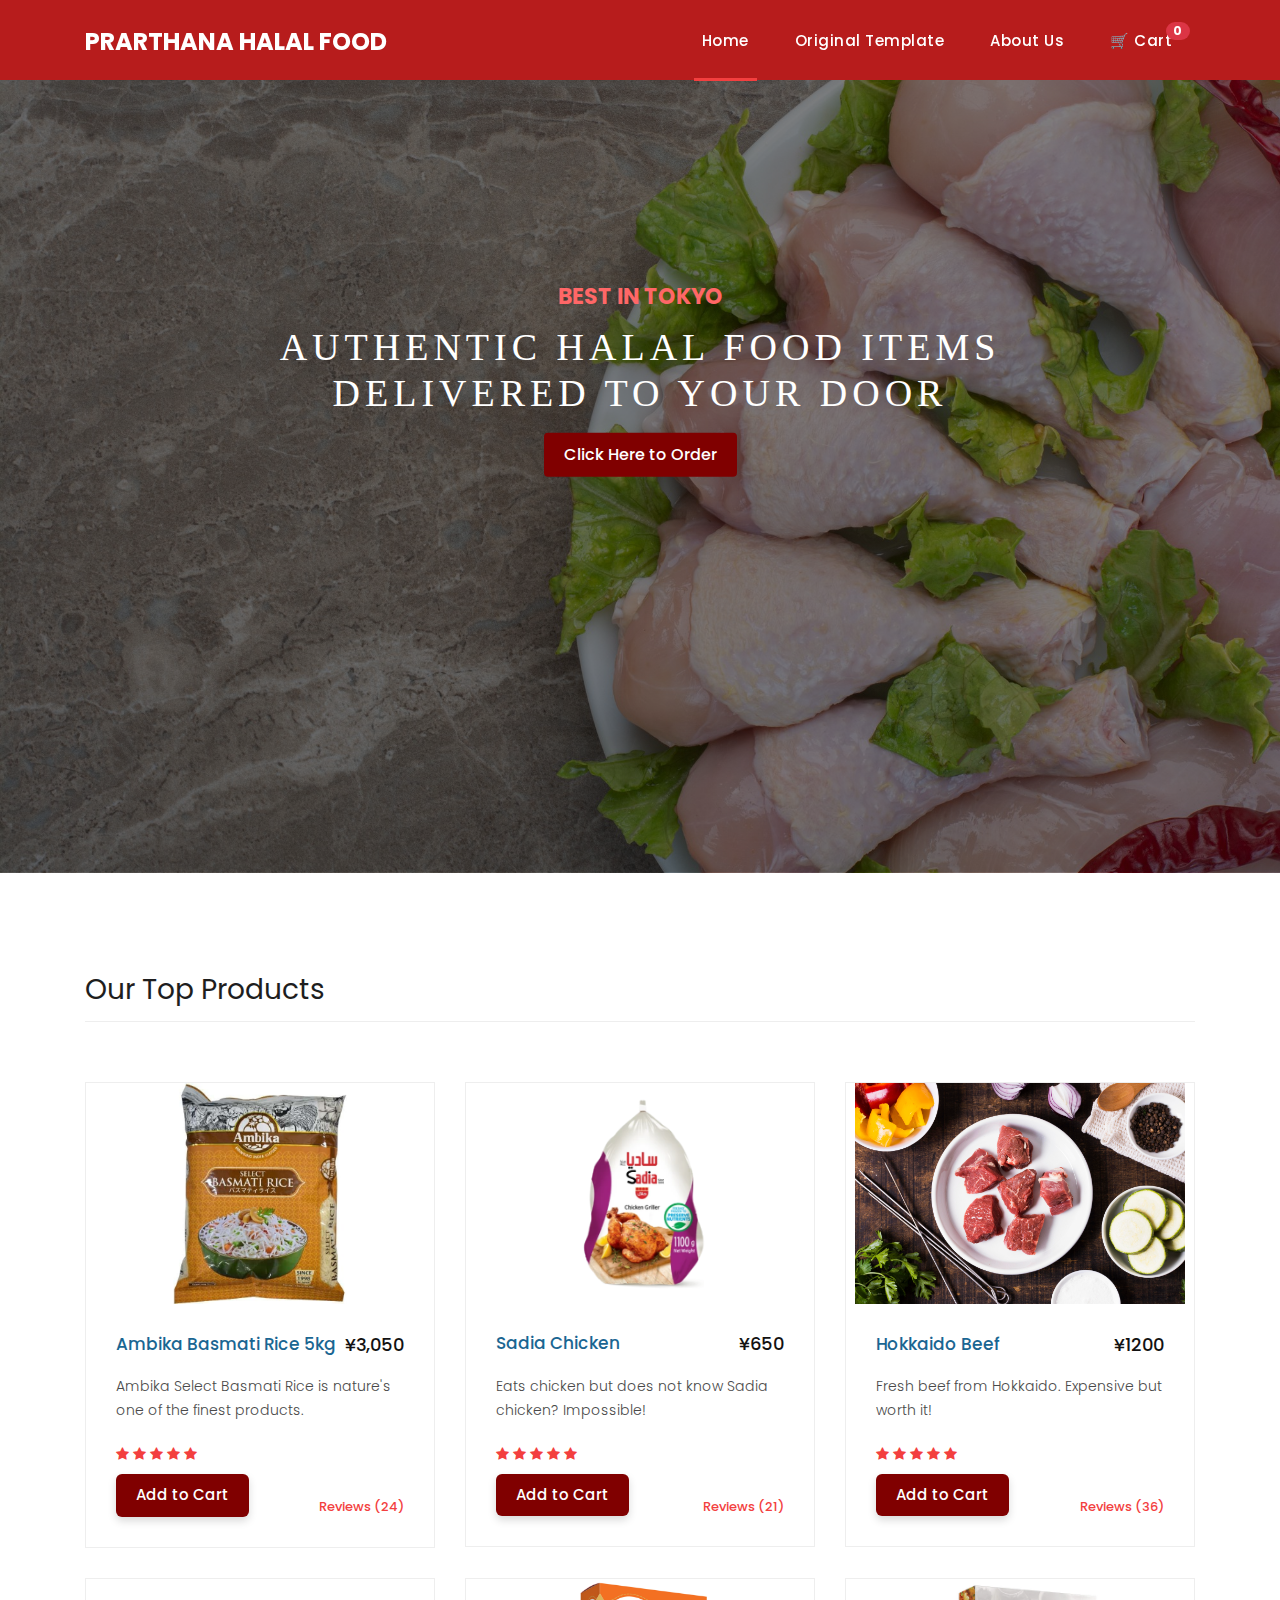
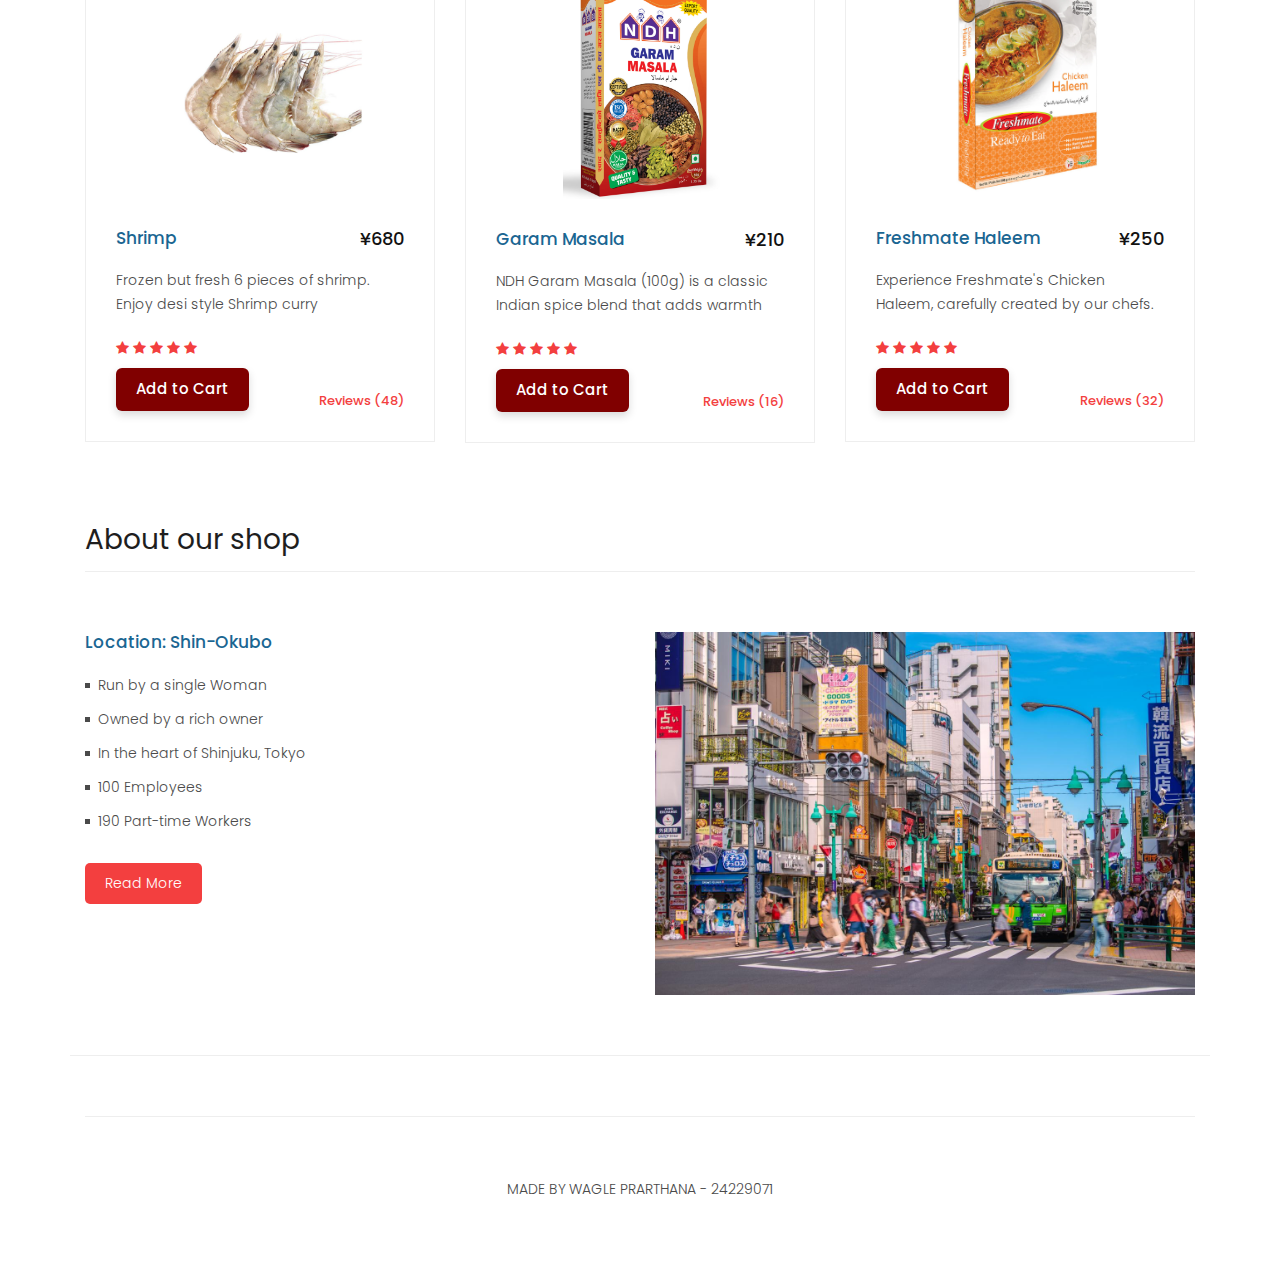
<file: index.html>
<!DOCTYPE html>
<html lang="en">

  <head>
    <meta charset="utf-8">
    <meta name="viewport" content="width=device-width, initial-scale=1, shrink-to-fit=no">
    <meta name="description" content="">
    <meta name="author" content="">
    <link href="https://fonts.googleapis.com/css?family=Poppins:100,200,300,400,500,600,700,800,900&display=swap" rel="stylesheet">

    <title>Prarthana Halal Food - Home</title>

    <link href="vendor/bootstrap/css/bootstrap.min.css" rel="stylesheet">
    <link rel="stylesheet" href="assets/css/fontawesome.css">
    <link rel="stylesheet" href="assets/css/templatemo-sixteen.css">
    <link rel="stylesheet" href="assets/css/owl.css">
    <link rel="stylesheet" href="assets/css/style.css">
  </head>

  <body>
    <div id="preloader">
        <div class="jumper">
            <div></div>
            <div></div>
            <div></div>
        </div>
    </div>  
    
    <header class="">
      <nav class="navbar navbar-expand-lg">
        <div class="container">
          <a class="navbar-brand" href="index.html"><h2>Prarthana Halal Food <em></em></h2></a>
          <button class="navbar-toggler" type="button" data-toggle="collapse" data-target="#navbarResponsive" aria-controls="navbarResponsive" aria-expanded="false" aria-label="Toggle navigation">
            <span class="navbar-toggler-icon"></span>
          </button>
          <div class="collapse navbar-collapse" id="navbarResponsive">
            <ul class="navbar-nav ml-auto">
              <li class="nav-item active">
                <a class="nav-link" href="index.html">Home
                  <span class="sr-only">(current)</span>
                </a>
              </li> 
              <li class="nav-item">
                <a class="nav-link" href="https://templatemo.com/tm-546-sixteen-clothing">Original Template</a>
              </li>
              <li class="nav-item">
                <a class="nav-link" href="about.html">About Us</a>
              </li>
              <li class="nav-item">
                <a class="nav-link position-relative" href="cart.html">
                  🛒 Cart
                  <span id="cartCount" class="badge badge-pill badge-danger" style="position: absolute; top: 0px; right: -10px; font-size: 12px;">0</span>
                </a>
              </li>
            </ul>
          </div>
        </div>
      </nav>
    </header>

    <div class="banner header-text">
      <div class="owl-banner owl-carousel">
        <div class="banner-item-01">
          <div class="text-content" style="position: relative; z-index: 2;">
            <h4>Best in Tokyo</h4>
            <h2>Authentic Halal Food Items<br>Delivered to Your Door</h2>
            <button id="showFormBtn" class="filled-button mt-3">Click Here to Order</button>

            <div id="orderForm">
              <form id="contactForm">
                <input type="text" id="userName" placeholder="Your Name" required>
                <input type="tel" id="userPhone" placeholder="Phone Number" required>
                <button type="submit" class="filled-button mt-2">Submit</button>
              </form>
            </div>

            <div id="thankYouMessage">
              <h5>Thank you for your info!<br>Our team will contact you soon.</h5>
            </div>
          </div>
        </div>
      </div>
    </div>

    <div class="latest-products">
      <div class="container">
        <div class="row">
          <div class="col-md-12">
            <div class="section-heading">
              <h2>Our Top Products</h2>
            </div>
          </div>
          <div class="col-md-4">
            <div class="product-item">
              <a href="#"><img src="assets/images/product_01.jpg" class="ambika" alt=""></a>
              <div class="down-content">
                <a href="#"><h4>Ambika Basmati Rice 5kg</h4></a>
                <h6>¥3,050</h6>
                <p>Ambika Select Basmati Rice is nature's one of the finest products.</p>
                <ul class="stars">
                  <li><i class="fa fa-star"></i></li>
                  <li><i class="fa fa-star"></i></li>
                  <li><i class="fa fa-star"></i></li>
                  <li><i class="fa fa-star"></i></li>
                  <li><i class="fa fa-star"></i></li>
                </ul>
                <span>Reviews (24)</span>
                <button class="add-to-cart-btn filled-button mt-2">Add to Cart</button>
              </div>
            </div>
          </div>
          <div class="col-md-4">
            <div class="product-item">
              <a href="#"><img src="assets/images/sadia.png" alt="" class="sadia"></a>
              <div class="down-content">
                <a href="#"><h4>Sadia Chicken</h4></a>
                <h6>¥650</h6>
                <p>Eats chicken but does not know Sadia chicken? Impossible!</p>
                <ul class="stars">
                  <li><i class="fa fa-star"></i></li>
                  <li><i class="fa fa-star"></i></li>
                  <li><i class="fa fa-star"></i></li>
                  <li><i class="fa fa-star"></i></li>
                  <li><i class="fa fa-star"></i></li>
                </ul>
                <span>Reviews (21)</span>
                <button class="add-to-cart-btn filled-button mt-2">Add to Cart</button>
              </div>
            </div>
          </div>
          <div class="col-md-4">
            <div class="product-item">
              <a href="#"><img src="assets/images/product_03.jpg" alt="" class="beef"></a>
              <div class="down-content">
                <a href="#"><h4>Hokkaido Beef</h4></a>
                <h6>¥1200</h6>
                <p>Fresh beef from Hokkaido. Expensive but worth it!</p>
                <ul class="stars">
                  <li><i class="fa fa-star"></i></li>
                  <li><i class="fa fa-star"></i></li>
                  <li><i class="fa fa-star"></i></li>
                  <li><i class="fa fa-star"></i></li>
                  <li><i class="fa fa-star"></i></li>
                </ul>
                <span>Reviews (36)</span>
                <button class="add-to-cart-btn filled-button mt-2">Add to Cart</button>
              </div>
            </div>
          </div>
          <div class="col-md-4">
            <div class="product-item">
              <a href="#"><img src="assets/images/product_04.jpg" alt="" class="shrimp"></a>
              <div class="down-content">
                <a href="#"><h4>Shrimp</h4></a>
                <h6>¥680</h6>
                <p>Frozen but fresh 6 pieces of shrimp. Enjoy desi style Shrimp curry</p>
                <ul class="stars">
                  <li><i class="fa fa-star"></i></li>
                  <li><i class="fa fa-star"></i></li>
                  <li><i class="fa fa-star"></i></li>
                  <li><i class="fa fa-star"></i></li>
                  <li><i class="fa fa-star"></i></li>
                </ul>
                <span>Reviews (48)</span>
                <button class="add-to-cart-btn filled-button mt-2">Add to Cart</button>
              </div>
            </div>
          </div>
          <div class="col-md-4">
            <div class="product-item">
              <a href="#"><img src="assets/images/product_05.jpg" alt="" class="garammasala"></a>
              <div class="down-content">
                <a href="#"><h4>Garam Masala</h4></a>
                <h6>¥210</h6>
                <p>NDH Garam Masala (100g) is a classic Indian spice blend that adds warmth</p>
                <ul class="stars">
                  <li><i class="fa fa-star"></i></li>
                  <li><i class="fa fa-star"></i></li>
                  <li><i class="fa fa-star"></i></li>
                  <li><i class="fa fa-star"></i></li>
                  <li><i class="fa fa-star"></i></li>
                </ul>
                <span>Reviews (16)</span>
                <button class="add-to-cart-btn filled-button mt-2">Add to Cart</button>
              </div>
            </div>
          </div>
          <div class="col-md-4">
            <div class="product-item">
              <a href="#"><img src="assets/images/product_06.jpg" alt="" class="haleem"></a>
              <div class="down-content">
                <a href="#"><h4>Freshmate Haleem</h4></a>
                <h6>¥250</h6>
                <p>Experience Freshmate's Chicken Haleem, carefully created by our chefs.</p>
                <ul class="stars">
                  <li><i class="fa fa-star"></i></li>
                  <li><i class="fa fa-star"></i></li>
                  <li><i class="fa fa-star"></i></li>
                  <li><i class="fa fa-star"></i></li>
                  <li><i class="fa fa-star"></i></li>
                </ul>
                <span>Reviews (32)</span>
                <button class="add-to-cart-btn filled-button mt-2">Add to Cart</button>
              </div>
            </div>
          </div>
        </div>
      </div>
    </div>

    <div class="best-features">
      <div class="container">
        <div class="row">
          <div class="col-md-12">
            <div class="section-heading">
              <h2>About our shop</h2>
            </div>
          </div>
          <div class="col-md-6">
            <div class="left-content">
              <h4>Location: Shin-Okubo</h4>
              <ul class="featured-list">
                <li><a href="#">Run by a single Woman</a></li>
                <li><a href="#">Owned by a rich owner</a></li>
                <li><a href="#">In the heart of Shinjuku, Tokyo</a></li>
                <li><a href="#">100 Employees</a></li>
                <li><a href="#">190 Part-time Workers</a></li>
              </ul>
              <a href="about.html" class="filled-button">Read More</a>
            </div>
          </div>
          <div class="col-md-6">
            <div class="right-image">
              <img src="assets/images/feature-image.jpg" alt="">
            </div>
          </div>
        </div>
      </div>
    </div>

    <footer>
      <div class="container">
        <div class="row">
          <div class="col-md-12">
            <div class="inner-content">
              <p>Made by Wagle Prarthana - 24229071</p>
            </div>
          </div>
        </div>
      </div>
    </footer>

    <script src="vendor/jquery/jquery.min.js"></script>
    <script src="vendor/bootstrap/js/bootstrap.bundle.min.js"></script>
    <script src="assets/js/custom.js"></script>
    <script src="assets/js/owl.js"></script>
    <script src="assets/js/slick.js"></script>
    <script src="assets/js/isotope.js"></script>
    <script src="assets/js/accordions.js"></script>

    
    <script>
      alert("Welcome, Professor Fatih Ozaydin!")
      // Cart functionality
      function updateCartCount() {
        const cart = JSON.parse(localStorage.getItem('cart')) || {};
        let count = 0;
        
        for (const quantity of Object.values(cart)) {
          count += quantity;
        }
        
        document.getElementById('cartCount').textContent = count;
      }

      document.addEventListener('DOMContentLoaded', function() {
        if (!localStorage.getItem('cart')) {
          localStorage.setItem('cart', JSON.stringify({}));
        }
        updateCartCount();
      });

      document.querySelectorAll('.add-to-cart-btn').forEach(button => {
        button.addEventListener('click', () => {
          const productItem = button.closest('.down-content');
          const productName = productItem.querySelector('h4').textContent.trim();
          
          const cart = JSON.parse(localStorage.getItem('cart')) || {};
          cart[productName] = (cart[productName] || 0) + 1;
          localStorage.setItem('cart', JSON.stringify(cart));
          
          updateCartCount();
          
          button.textContent = "Added!";
          button.disabled = true;
          setTimeout(() => {
            button.textContent = "Add to Cart";
            button.disabled = false;
          }, 1200);
        });
      });

      // Order form functionality
      document.addEventListener('DOMContentLoaded', function() {
        const showFormBtn = document.getElementById('showFormBtn');
        const orderForm = document.getElementById('orderForm');
        const thankYouMessage = document.getElementById('thankYouMessage');
        const contactForm = document.getElementById('contactForm');

        showFormBtn.addEventListener('click', function() {
          this.style.display = 'none';
          orderForm.style.display = 'block';
          void orderForm.offsetWidth;
          orderForm.classList.add('show');
        });

        contactForm.addEventListener('submit', function(e) {
          e.preventDefault();
          orderForm.classList.remove('show');
          setTimeout(() => {
            orderForm.style.display = 'none';
            thankYouMessage.style.display = 'block';
            void thankYouMessage.offsetWidth;
            thankYouMessage.classList.add('show');
          }, 400);
        });
      });
    </script>
  </body>
</html>
</file>
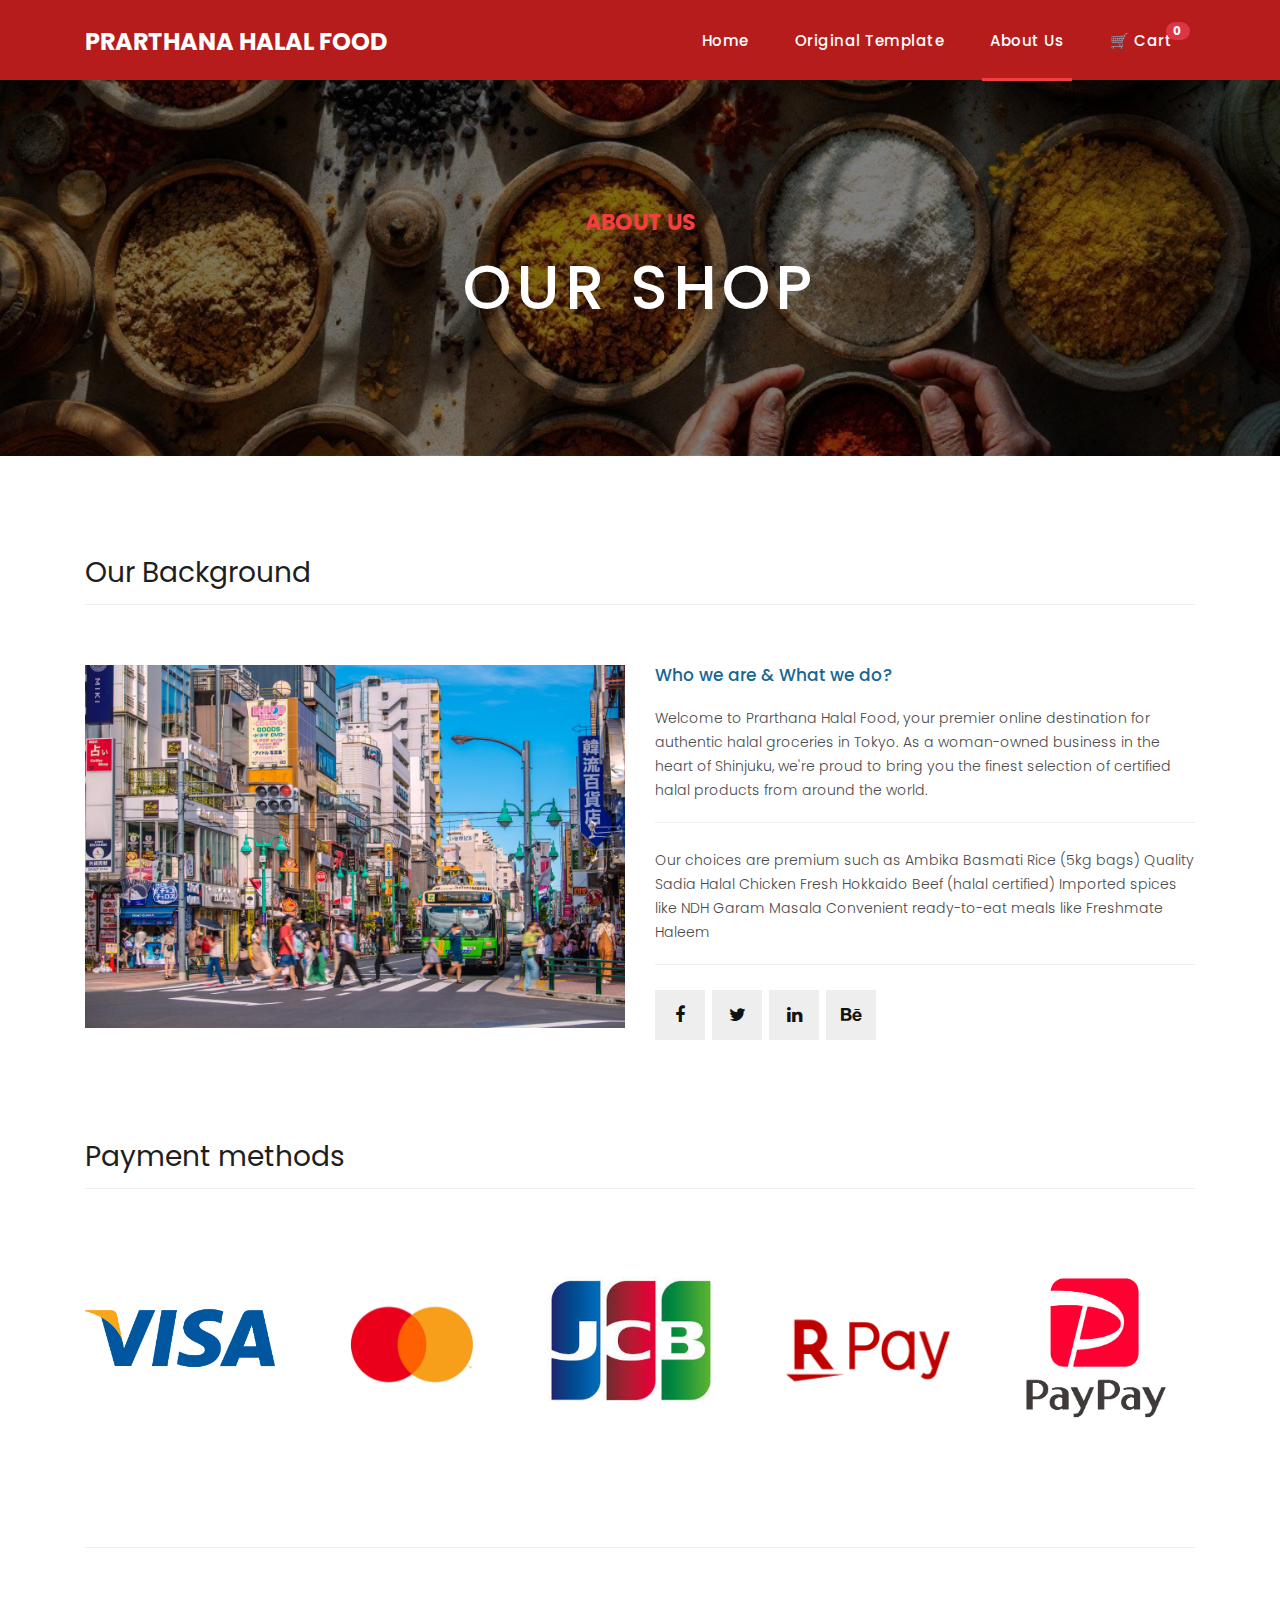
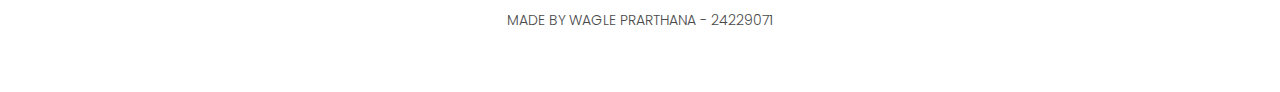
<file: about.html>
<!DOCTYPE html>
<html lang="en">

  <head>

    <meta charset="utf-8">
    <meta name="viewport" content="width=device-width, initial-scale=1, shrink-to-fit=no">
    <meta name="description" content="">
    <meta name="author" content="">
    <link href="https://fonts.googleapis.com/css?family=Poppins:100,200,300,400,500,600,700,800,900&display=swap" rel="stylesheet">

    <title>About Page</title>

    <!-- Bootstrap core CSS -->
    <link href="vendor/bootstrap/css/bootstrap.min.css" rel="stylesheet">
<!--

TemplateMo 546 Sixteen Clothing

https://templatemo.com/tm-546-sixteen-clothing

-->

    <!-- Additional CSS Files -->
    <link rel="stylesheet" href="assets/css/fontawesome.css">
    <link rel="stylesheet" href="assets/css/templatemo-sixteen.css">
    <link rel="stylesheet" href="assets/css/owl.css">

  </head>

  <body>

    <!-- ***** Preloader Start ***** -->
    <div id="preloader">
        <div class="jumper">
            <div></div>
            <div></div>
            <div></div>
        </div>
    </div>  
    <!-- ***** Preloader End ***** -->

    <!-- Header -->
    <header class="">
      <nav class="navbar navbar-expand-lg">
        <div class="container">
          <a class="navbar-brand" href="index.html"><h2>Prarthana Halal Food <em></em></h2></a>
          <button class="navbar-toggler" type="button" data-toggle="collapse" data-target="#navbarResponsive" aria-controls="navbarResponsive" aria-expanded="false" aria-label="Toggle navigation">
            <span class="navbar-toggler-icon"></span>
          </button>
          <div class="collapse navbar-collapse" id="navbarResponsive">
            <ul class="navbar-nav ml-auto">
              <li class="nav-item ">
                <a class="nav-link" href="index.html">Home
                  <span class="sr-only">(current)</span>
                </a>
              </li> 
              <li class="nav-item">
                <a class="nav-link" href="https://templatemo.com/tm-546-sixteen-clothing">Original Template</a>
              </li>
              <li class="nav-item active">
                <a class="nav-link" href="about.html">About Us</a>
              </li>
             <li class="nav-item">
  <a class="nav-link position-relative" href="cart.html">
    🛒 Cart
    <span id="cartCount" class="badge badge-pill badge-danger" style="position: absolute; top: 0px; right: -10px; font-size: 12px;">0</span>
  </a>
</li>
            </ul>
          </div>
        </div>
        
</div>

      </nav>
    </header>

    <!-- Page Content -->
    <div class="page-heading about-heading header-text">
      <div class="container">
        <div class="row">
          <div class="col-md-12">
            <div class="text-content">
              <h4>about us</h4>
              <h2>our shop</h2>
            </div>
          </div>
        </div>
      </div>
    </div>


    <div class="best-features about-features">
      <div class="container">
        <div class="row">
          <div class="col-md-12">
            <div class="section-heading">
              <h2>Our Background</h2>
            </div>
          </div>
          <div class="col-md-6">
            <div class="right-image">
              <img src="assets/images/feature-image.jpg" alt="">
            </div>
          </div>
          <div class="col-md-6">
            <div class="left-content">
              <h4>Who we are &amp; What we do?</h4>
              <p>Welcome to Prarthana Halal Food, your premier online destination for authentic halal groceries in Tokyo. As a woman-owned business in the heart of Shinjuku, we're proud to bring you the finest selection of certified halal products from around the world.
                <p>Our choices are premium such as  Ambika Basmati Rice (5kg bags)
Quality Sadia Halal Chicken
Fresh Hokkaido Beef (halal certified)
Imported spices like NDH Garam Masala
Convenient ready-to-eat meals like Freshmate Haleem
              </p><ul class="social-icons">
                <li><a href="#"><i class="fa fa-facebook"></i></a></li>
                <li><a href="#"><i class="fa fa-twitter"></i></a></li>
                <li><a href="#"><i class="fa fa-linkedin"></i></a></li>
                <li><a href="#"><i class="fa fa-behance"></i></a></li>
              </ul>
            </div>
          </div>
        </div>
      </div>
    </div>

    
   




    <div class="happy-clients">
      <div class="container">
        <div class="row">
          <div class="col-md-12">
            <div class="section-heading">
              <h2>Payment methods</h2>
            </div>
          </div>
          <div class="col-md-12">
            <div class="owl-clients owl-carousel">
              <div class="client-item">
                <img src="assets/images/Visa_Logo.png"  class="visa" alt="1">
              </div>
              
              <div class="client-item">
                <img src="assets/images/Mastercard-logo.svg.png" class="mastercard" alt="2">
              </div>
              
              <div class="client-item ">
                <img src="assets/images/jcb.jpg" class="jcb" alt="3">
              </div>
              
              <div class="client-item">
                <img src="assets/images/rakuten_pay.png" alt="4">
              </div>
              
              <div class="client-item">
                <img src="assets/images/paypay.jpg" alt="5">
              </div>
              
              
            </div>
          </div>
        </div>
      </div>
    </div>

    
    <footer>
      <div class="container">
        <div class="row">
          <div class="col-md-12">
            <div class="inner-content">
              <p>Made by Wagle Prarthana - 24229071</p>
            </div>
          </div>
        </div>
      </div>
    </footer>



    <!-- Bootstrap core JavaScript -->
    <script src="vendor/jquery/jquery.min.js"></script>
    <script src="vendor/bootstrap/js/bootstrap.bundle.min.js"></script>


    <!-- Additional Scripts -->
    <script src="assets/js/custom.js"></script>
    <script src="assets/js/owl.js"></script>
    <script src="assets/js/slick.js"></script>
    <script src="assets/js/isotope.js"></script>
    <script src="assets/js/accordions.js"></script>


    <script language = "text/Javascript"> 
      cleared[0] = cleared[1] = cleared[2] = 0; //set a cleared flag for each field
      function clearField(t){                   //declaring the array outside of the
      if(! cleared[t.id]){                      // function makes it static and global
          cleared[t.id] = 1;  // you could use true and false, but that's more typing
          t.value='';         // with more chance of typos
          t.style.color='#fff';
          }
      }
    </script>


  </body>

</html>
</file>
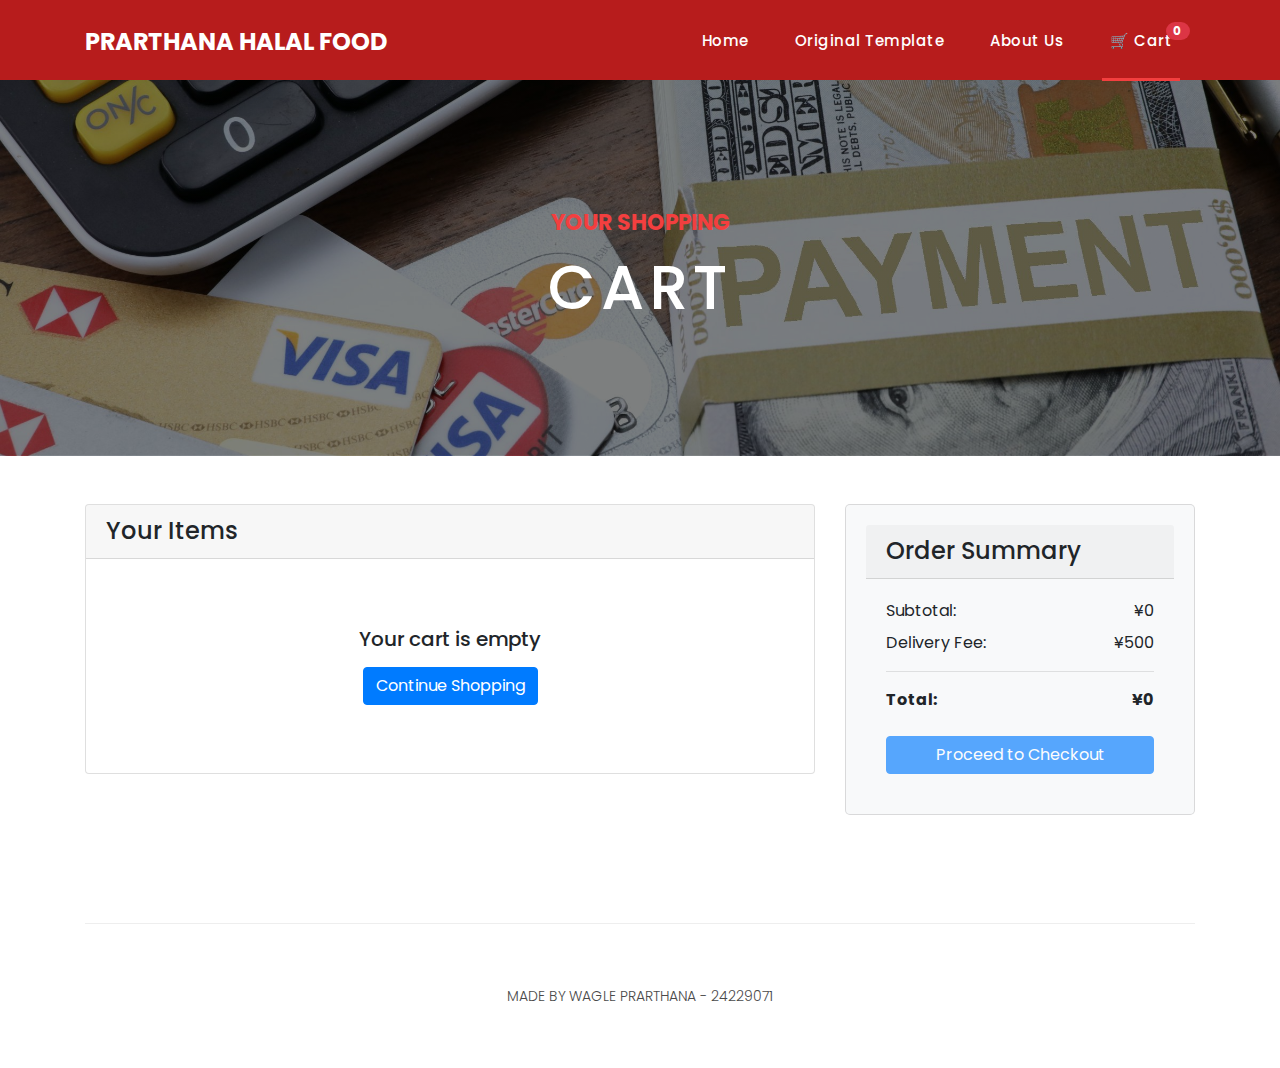
<file: cart.html>
<!DOCTYPE html>
<html lang="en">

  <head>
    <meta charset="utf-8">
    <meta name="viewport" content="width=device-width, initial-scale=1, shrink-to-fit=no">
    <meta name="description" content="">
    <meta name="author" content="">
    <link href="https://fonts.googleapis.com/css?family=Poppins:100,200,300,400,500,600,700,800,900&display=swap" rel="stylesheet">

    <title>Prarthana Halal Food - Your Cart</title>

    <link href="vendor/bootstrap/css/bootstrap.min.css" rel="stylesheet">

    <link rel="stylesheet" href="assets/css/fontawesome.css">
    <link rel="stylesheet" href="assets/css/templatemo-sixteen.css">
    <link rel="stylesheet" href="assets/css/owl.css">

    <style>
      .cart-item {
        border-bottom: 1px solid #eee;
        padding: 15px 0;
      }
      .cart-item:last-child {
        border-bottom: none;
      }
      .quantity-controls {
        display: flex;
        align-items: center;
      }
      .quantity-btn {
        width: 30px;
        height: 30px;
        border: 1px solid #ddd;
        background: #f8f9fa;
        cursor: pointer;
      }
      .quantity-input {
        width: 50px;
        text-align: center;
        margin: 0 5px;
      }
      .remove-item {
        color: #dc3545;
        cursor: pointer;
      }
      .summary-card {
        background: #f8f9fa;
        padding: 20px;
        border-radius: 5px;
      }
    </style>
  </head>

  <body>

    <div id="preloader">
        <div class="jumper">
            <div></div>
            <div></div>
            <div></div>
        </div>
    </div>  
    <header class="">
      <nav class="navbar navbar-expand-lg">
        <div class="container">
          <a class="navbar-brand" href="index.html"><h2>Prarthana Halal Food <em></em></h2></a>
          <button class="navbar-toggler" type="button" data-toggle="collapse" data-target="#navbarResponsive" aria-controls="navbarResponsive" aria-expanded="false" aria-label="Toggle navigation">
            <span class="navbar-toggler-icon"></span>
          </button>
          <div class="collapse navbar-collapse" id="navbarResponsive">
            <ul class="navbar-nav ml-auto">
              <li class="nav-item ">
                <a class="nav-link" href="index.html">Home
                  <span class="sr-only">(current)</span>
                </a>
              </li> 
              <li class="nav-item">
                <a class="nav-link" href="https://templatemo.com/tm-546-sixteen-clothing">Original Template</a>
              </li>
              <li class="nav-item">
                <a class="nav-link" href="about.html">About Us</a>
              </li>
             <li class="nav-item active" >
  <a class="nav-link position-relative" href="cart.html">
    🛒 Cart
    <span id="cartCount" class="badge badge-pill badge-danger" style="position: absolute; top: 0px; right: -10px; font-size: 12px;">0</span>
  </a>
</li>
            </ul>
          </div>
        </div>
        
</div>

      </nav>
    </header>

    <div class="page-heading contact-heading header-text">
      <div class="container">
        <div class="row">
          <div class="col-md-12">
            <div class="text-content">
              <h4>Your Shopping</h4>
              <h2>Cart</h2>
            </div>
          </div>
        </div>
      </div>
    </div>

    <div class="container mt-5 mb-5">
      <div class="row">
        <div class="col-md-8">
          <div class="card">
            <div class="card-header">
              <h4>Your Items</h4>
            </div>
            <div class="card-body" id="cartItems">
              <div class="text-center py-5">
                <h5>Your cart is empty</h5>
                <a href="index.html" class="btn btn-primary mt-3">Continue Shopping</a>
              </div>
            </div>
          </div>
        </div>
        <div class="col-md-4">
          <div class="card summary-card">
            <div class="card-header">
              <h4>Order Summary</h4>
            </div>
            <div class="card-body">
              <div class="d-flex justify-content-between mb-2">
                <span>Subtotal:</span>
                <span id="subtotal">¥0</span>
              </div>
              <div class="d-flex justify-content-between mb-2">
                <span>Delivery Fee:</span>
                <span>¥500</span>
              </div>
              <hr>
              <div class="d-flex justify-content-between font-weight-bold">
                <span>Total:</span>
                <span id="total">¥500</span>
              </div>
              <button id="checkoutBtn" class="btn btn-primary btn-block mt-4" >Proceed to Checkout</button>
            </div>
          </div>
        </div>
      </div>
    </div>

    <footer>
      <div class="container">
        <div class="row">
          <div class="col-md-12">
            <div class="inner-content">
              <p>Made by Wagle Prarthana - 24229071</p>
            </div>
          </div>
        </div>
      </div>
    </footer>


    <script src="vendor/jquery/jquery.min.js"></script>
    <script src="vendor/bootstrap/js/bootstrap.bundle.min.js"></script>

    <script src="assets/js/custom.js"></script>
    <script src="assets/js/owl.js"></script>
    <script src="assets/js/slick.js"></script>
    <script src="assets/js/isotope.js"></script>
    <script src="assets/js/accordions.js"></script>

    <script>
      // This object stores the product information, ensure names match index.html
      const products = {
        'Ambika Basmati Rice 5kg': { price: 3050, image: 'assets/images/product_01.jpg' },
        'Sadia Chicken': { price: 650, image: 'assets/images/sadia.png' },
        'Hokkaido Beef': { price: 1200, image: 'assets/images/product_03.jpg' },
        'Shrimp': { price: 680, image: 'assets/images/product_04.jpg' },
        'Garam Masala': { price: 210, image: 'assets/images/product_05.jpg' },
        'Freshmate Haleem': { price: 250, image: 'assets/images/product_06.jpg' }
      };

      // Function to update cart count - duplicated here for cart.html to ensure it's available
      function updateCartCount() {
        const cart = JSON.parse(localStorage.getItem('cart')) || {};
        let count = 0;
        for (const quantity of Object.values(cart)) {
          count += quantity;
        }
        document.getElementById('cartCount').textContent = count;
        // Disable checkout button if cart is empty
        const checkoutBtn = document.getElementById('checkoutBtn');
        if (checkoutBtn) {
            checkoutBtn.disabled = (count === 0);
        }
      }

      // Load cart from localStorage when page loads
      document.addEventListener('DOMContentLoaded', function() {
        const cart = JSON.parse(localStorage.getItem('cart')) || {};
        const cartItemsContainer = document.getElementById('cartItems');
        const subtotalElement = document.getElementById('subtotal');
        const totalElement = document.getElementById('total');
        const checkoutBtn = document.getElementById('checkoutBtn');
        
        let subtotal = 0;
        let itemCount = 0;

        // Display cart items if any
        if (Object.keys(cart).length > 0) {
          cartItemsContainer.innerHTML = ''; // Clear "Your cart is empty" message
          
          for (const [productName, quantity] of Object.entries(cart)) {
            if (products[productName]) {
              const product = products[productName];
              const itemTotal = product.price * quantity;
              subtotal += itemTotal;
              itemCount += quantity;
              
              const cartItemHTML = `
                <div class="cart-item" data-product="${productName}">
                  <div class="row">
                    <div class="col-3">
                      <img src="${product.image}" alt="${productName}" class="img-fluid">
                    </div>
                    <div class="col-6">
                      <h5>${productName}</h5>
                      <p>¥${product.price}</p>
                      <div class="quantity-controls">
                        <button class="quantity-btn minus">-</button>
                        <input type="number" class="quantity-input" value="${quantity}" min="1">
                        <button class="quantity-btn plus">+</button>
                        <span class="remove-item ml-3">Remove</span>
                      </div>
                    </div>
                    <div class="col-3 text-right">
                      <h5>¥${itemTotal}</h5>
                    </div>
                  </div>
                </div>
              `;
              
              cartItemsContainer.innerHTML += cartItemHTML;
            } else {
                // If a product in cart is not found in the products list, remove it from cart
                delete cart[productName];
                localStorage.setItem('cart', JSON.stringify(cart));
            }
          }
        } else {
            // If cart is empty, ensure the "Your cart is empty" message is displayed
            cartItemsContainer.innerHTML = `
                <div class="text-center py-5">
                    <h5>Your cart is empty</h5>
                    <a href="index.html" class="btn btn-primary mt-3">Continue Shopping</a>
                </div>
            `;
        }

        // Update totals
        subtotalElement.textContent = `¥${subtotal}`;
        totalElement.textContent = `¥${subtotal + (itemCount > 0 ? 500 : 0)}`; // Delivery fee only if items exist
        
        // Update cart count in the header
        updateCartCount(); 

        // Add event listeners for quantity changes
        cartItemsContainer.addEventListener('click', function(e) {
          if (e.target.classList.contains('minus')) {
            updateQuantity(e.target.closest('.cart-item'), -1);
          } else if (e.target.classList.contains('plus')) {
            updateQuantity(e.target.closest('.cart-item'), 1);
          } else if (e.target.classList.contains('remove-item')) {
            removeItem(e.target.closest('.cart-item'));
          }
        });

        // Handle input changes
        cartItemsContainer.addEventListener('change', function(e) {
          if (e.target.classList.contains('quantity-input')) {
            const cartItem = e.target.closest('.cart-item');
            const productName = cartItem.dataset.product;
            let newQuantity = parseInt(e.target.value);
            
            if (isNaN(newQuantity) || newQuantity < 1) {
              newQuantity = 1; // Default to 1 if invalid input
            }
            
            e.target.value = newQuantity; // Update input field to valid quantity
            cart[productName] = newQuantity;
            localStorage.setItem('cart', JSON.stringify(cart));
            updateCartDisplay(); // Update display without full page reload
          }
        });

        function updateQuantity(cartItem, change) {
          const productName = cartItem.dataset.product;
          const quantityInput = cartItem.querySelector('.quantity-input');
          let newQuantity = parseInt(quantityInput.value) + change;
          
          if (newQuantity < 1) newQuantity = 1;
          
          quantityInput.value = newQuantity;
          cart[productName] = newQuantity;
          localStorage.setItem('cart', JSON.stringify(cart));
          updateCartDisplay(); // Update display without full page reload
        }

        function removeItem(cartItem) {
          const productName = cartItem.dataset.product;
          delete cart[productName];
          localStorage.setItem('cart', JSON.stringify(cart));
          updateCartDisplay(); // Update display without full page reload
        }

        function updateCartDisplay() {
            let currentSubtotal = 0;
            let currentItemCount = 0;
            const updatedCart = JSON.parse(localStorage.getItem('cart')) || {};
            cartItemsContainer.innerHTML = ''; // Clear current items to redraw

            if (Object.keys(updatedCart).length > 0) {
                for (const [productName, quantity] of Object.entries(updatedCart)) {
                    if (products[productName]) {
                        const product = products[productName];
                        const itemTotal = product.price * quantity;
                        currentSubtotal += itemTotal;
                        currentItemCount += quantity;

                        const cartItemHTML = `
                            <div class="cart-item" data-product="${productName}">
                                <div class="row">
                                    <div class="col-3">
                                        <img src="${product.image}" alt="${productName}" class="img-fluid">
                                    </div>
                                    <div class="col-6">
                                        <h5>${productName}</h5>
                                        <p>¥${product.price}</p>
                                        <div class="quantity-controls">
                                            <button class="quantity-btn minus">-</button>
                                            <input type="number" class="quantity-input" value="${quantity}" min="1">
                                            <button class="quantity-btn plus">+</button>
                                            <span class="remove-item ml-3">Remove</span>
                                        </div>
                                    </div>
                                    <div class="col-3 text-right">
                                        <h5>¥${itemTotal}</h5>
                                    </div>
                                </div>
                            </div>
                        `;
                        cartItemsContainer.innerHTML += cartItemHTML;
                    }
                }
            } else {
                cartItemsContainer.innerHTML = `
                    <div class="text-center py-5">
                        <h5>Your cart is empty</h5>
                        <a href="index.html" class="btn btn-primary mt-3">Continue Shopping</a>
                    </div>
                `;
            }

            subtotalElement.textContent = `¥${currentSubtotal}`;
            totalElement.textContent = `¥${currentSubtotal + (currentItemCount > 0 ? 500 : 0)}`;
            updateCartCount(); // Update the cart count in the header
        }
      });

      // Call updateCartCount on page load to ensure header count is correct
      updateCartCount();
    </script>
  </body>
</html>
</file>
<file: assets/css/templatemo-sixteen.css>
/*

TemplateMo 546 Sixteen Clothing

https://templatemo.com/tm-546-sixteen-clothing

*/
body {
  font-family: 'Poppins', sans-serif;
  overflow-x: hidden;
  text-rendering: optimizeLegibility;
  -webkit-font-smoothing: antialiased;
  -moz-osx-font-smoothing: grayscale;
}
p {
	margin-bottom: 0px;
	font-size: 14px;
	font-weight: 300;
	color: #4a4a4a;
	line-height: 24px;
}
a {
	text-decoration: none!important;
}
ul {
	padding: 0;
	margin: 0;
	list-style: none;
}

h1,h2,h3,h4,h5,h6 {
	margin: 0px;
}

ul.social-icons li {
	display: inline-block;
	margin-right: 3px;
}

ul.social-icons li:last-child {
	margin-right: 0px;
}

ul.social-icons li a {
	width: 50px;
	height: 50px;
	display: inline-block;
	line-height: 50px;
	background-color: #eee;
	color: #121212;
	font-size: 18px;
	text-align: center;
	transition: all .3s;
}

ul.social-icons li a:hover {
	background-color: #f33f3f;
	color: #fff;
}

a.filled-button {
	background-color: #f33f3f;
	color: #fff;
	font-size: 14px;
	text-transform: capitalize;
	font-weight: 300;
	padding: 10px 20px;
	border-radius: 5px;
	display: inline-block;
	transition: all 0.3s;
}

a.filled-button:hover {
	background-color: #121212;
	color: #fff;
}

.section-heading {
	text-align: left;
	margin-bottom: 60px;
	border-bottom: 1px solid #eee;
}

.section-heading h2 {
	font-size: 28px;
	font-weight: 400;
	color: #1e1e1e;
	margin-bottom: 15px;
}

.products-heading {
	background-image: url(../images/products-heading.jpg);
}

.about-heading {
	background-image: linear-gradient(
      rgba(0, 0, 0, 0.5),  /* Top gradient (black at 50% opacity) */
      rgba(0, 0, 0, 0.5)   /* Bottom gradient (same) */
    ),url(../images/about-heading.jpg);
}

.contact-heading {
	background-image: linear-gradient(
      rgba(0, 0, 0, 0.5),  /* Top gradient (black at 50% opacity) */
      rgba(0, 0, 0, 0.5)   /* Bottom gradient (same) */
    ),url(../images/payment.jpg);
}

.page-heading {
	padding: 210px 0px 130px 0px;
	text-align: center;
	background-position: center center;
	background-repeat: no-repeat;
	background-size: cover;
}

.page-heading .text-content h4 {
	color: #f33f3f;
	font-size: 22px;
	text-transform: uppercase;
	font-weight: 700;
	margin-bottom: 15px;
}

.page-heading .text-content h2 {
	color: #fff;
	font-size: 62px;
	text-transform: uppercase;
	letter-spacing: 5px;
}

#preloader {
  overflow: hidden;
  background: #f33f3f;
  left: 0;
  right: 0;
  top: 0;
  bottom: 0;
  position: fixed;
  z-index: 9999999;
  color: #fff;
}

#preloader .jumper {
  left: 0;
  top: 0;
  right: 0;
  bottom: 0;
  display: block;
  position: absolute;
  margin: auto;
  width: 50px;
  height: 50px;
}

#preloader .jumper > div {
  background-color: #fff;
  width: 10px;
  height: 10px;
  border-radius: 100%;
  -webkit-animation-fill-mode: both;
  animation-fill-mode: both;
  position: absolute;
  opacity: 0;
  width: 50px;
  height: 50px;
  -webkit-animation: jumper 1s 0s linear infinite;
  animation: jumper 1s 0s linear infinite;
}

#preloader .jumper > div:nth-child(2) {
  -webkit-animation-delay: 0.33333s;
  animation-delay: 0.33333s;
}

#preloader .jumper > div:nth-child(3) {
  -webkit-animation-delay: 0.66666s;
  animation-delay: 0.66666s;
}

@-webkit-keyframes jumper {
  0% {
    opacity: 0;
    -webkit-transform: scale(0);
    transform: scale(0);
  }
  5% {
    opacity: 1;
  }
  100% {
    -webkit-transform: scale(1);
    transform: scale(1);
    opacity: 0;
  }
}

@keyframes jumper {
  0% {
    opacity: 0;
    -webkit-transform: scale(0);
    transform: scale(0);
  }
  5% {
    opacity: 1;
  }
  100% {
    opacity: 0;
  }
}


/* Header Style */
header {
	position: absolute;
	z-index: 99999;
	width: 100%;
	height: 80px;
	background-color: #B71C1C;
	-webkit-transition: all 0.3s ease-in-out 0s;
	-moz-transition: all 0.3s ease-in-out 0s;
	-o-transition: all 0.3s ease-in-out 0s;
	transition: all 0.3s ease-in-out 0s;
}
header .navbar {
	padding: 17px 0px;
}
.background-header .navbar {
	padding: 17px 0px;
}
.background-header {
	top: 0;
	position: fixed;
	background-color: #fff!important;
	box-shadow: 0px 1px 10px rgba(0,0,0,0.1);
}
.background-header .navbar-brand h2 {
	color: #121212!important;
}
.background-header .navbar-nav a.nav-link {
	color: #1e1e1e!important;
}
.background-header .navbar-nav .nav-link:hover,
.background-header .navbar-nav .active>.nav-link,
.background-header .navbar-nav .nav-link.active,
.background-header .navbar-nav .nav-link.show,
.background-header .navbar-nav .show>.nav-link {
	color: #f33f3f!important;
}
.navbar .navbar-brand {
	float: 	left;
	margin-top: -12px;
	outline: none;
}
.navbar .navbar-brand h2 {
	color: #fff;
	text-transform: uppercase;
	font-size: 24px;
	font-weight: 700;
	-webkit-transition: all .3s ease 0s;
    -moz-transition: all .3s ease 0s;
    -o-transition: all .3s ease 0s;
    transition: all .3s ease 0s;
}
.navbar .navbar-brand h2 em {
	font-style: normal;
	color: #f33f3f;
}
#navbarResponsive {
	z-index: 999;
}
.navbar-collapse {
	text-align: center;
}
.navbar .navbar-nav .nav-item {
	margin: 0px 15px;
}
.navbar .navbar-nav a.nav-link {
	text-transform: capitalize;
	font-size: 15px;
	font-weight: 500;
	letter-spacing: 0.5px;
	color: #fff;
	transition: all 0.5s;
	margin-top: 5px;
}
.navbar .navbar-nav .nav-link:hover,
.navbar .navbar-nav .active>.nav-link,
.navbar .navbar-nav .nav-link.active,
.navbar .navbar-nav .nav-link.show,
.navbar .navbar-nav .show>.nav-link {
	color: #fff;
	padding-bottom: 25px;
	border-bottom: 3px solid #f33f3f;
}
.navbar .navbar-toggler-icon {
	background-image: none;
}
.navbar .navbar-toggler {
	border-color: #fff;
	background-color: #fff;	
	height: 36px;
	outline: none;
	border-radius: 0px;
	position: absolute;
	right: 30px;
	top: 20px;
}
.navbar .navbar-toggler-icon:after {
	content: '\f0c9';
	color: #f33f3f;
	font-size: 18px;
	line-height: 26px;
	font-family: 'FontAwesome';
}



/* Banner Style */
.banner {
	position: relative;
	text-align: center;
	padding-top: 80px;
}

.banner-item-01 {
	padding: 300px 0px;
	 background-image: linear-gradient(
      rgba(0, 0, 0, 0.5),  /* Top gradient (black at 50% opacity) */
      rgba(0, 0, 0, 0.5)   /* Bottom gradient (same) */
    ),
    url(../images/slide_01.jpg);
	background-size: cover;
	background-repeat: no-repeat;
	background-position: center center;
}
.banner-item-02 {
	padding: 300px 0px;
	 background-image: linear-gradient(
      rgba(0, 0, 0, 0.5),  /* Top gradient (black at 50% opacity) */
      rgba(0, 0, 0, 0.5)   /* Bottom gradient (same) */
    ),
    url(../images/slide_01.jpg);
	background-size: cover;
	background-repeat: no-repeat;
	background-position: center center;
}
.banner-item-02 {
	padding: 300px 0px;
	 background-image: linear-gradient(
      rgba(0, 0, 0, 0.5),  /* Top gradient (black at 50% opacity) */
      rgba(0, 0, 0, 0.5)   /* Bottom gradient (same) */
    ),
    url(../images/slide_01.jpg);
	background-size: cover;
	background-repeat: no-repeat;
	background-position: center center;
}

.banner .banner-item {
	max-height: 600px;
}

.banner .text-content {
	position: absolute;
	top: 50%;
	transform: translateY(-50%);
	text-align: center;
	width: 100%;
}

.banner .text-content h4 {
	color: #ff6767;
	font-size: 22px;
	text-transform: uppercase;
	font-weight: 700;
	margin-bottom: 15px;
}

.banner .text-content h2 {
	color: #fff;
	font-size: 38px;
	text-transform: uppercase;
	letter-spacing: 5px;
	font-family: initial;
}

.owl-banner .owl-dots .owl-dot {
  border-radius: 3px;
}
.owl-banner .owl-dots {
    display: -webkit-box;
    display: -webkit-flex;
    display: -ms-flexbox;
    display: flex;
    -ms-flex-pack: center;
    -webkit-justify-content: center;
    justify-content: center;
    position: absolute;
    left: 50%;
    transform: translateX(-50%);
    bottom: 30px;
}
.owl-banner .owl-dots .owl-dot {
    width: 10px;
    height: 10px;
    border-radius: 50%;
    margin: 0 10px;
    background-color: #fff;
    opacity: 0.5;
}
.owl-banner .owl-dots .owl-dot:focus {
    outline: none
}
.owl-banner .owl-dots .owl-dot.active {
    background-color: #fff;
    opacity: 1;
}



/* Latest Produtcs */

.latest-products {
	margin-top: 100px;
}

.latest-products .section-heading a {
	float: right;
	margin-top: -35px;
	text-transform: uppercase;
	font-size: 13px;
	font-weight: 700;
	color: #f33f3f;
}

.product-item {
	border: 1px solid #eee;
	margin-bottom: 30px;
}

.product-item .down-content {
	padding: 30px;
	position: relative;
}

.product-item img {
	width: 100%;
	overflow: hidden;
}

.product-item .down-content h4 {
	font-size: 17px;
	color: #1a6692;
	margin-bottom: 20px;
}

.product-item .down-content h6 {
	position: absolute;
	top: 30px;
	right: 30px;
	font-size: 18px;
	color: #121212;
}

.product-item .down-content p {
	margin-bottom: 20px;
}

.product-item .down-content ul li {
	display: inline-block;
}

.product-item .down-content ul li i {
	color: #f33f3f;
	font-size: 14px;
}

.product-item .down-content span {
	position: absolute;
	right: 30px;
	bottom: 30px;
	font-size: 13px;
	color: #f33f3f;
	font-weight: 500;
}




/* Best Features */

.about-features {
	margin-top: 100px!important;
}

.about-features p {
	border-bottom: 1px solid #eee;
	padding-bottom: 20px;
}

.about-features .container .row {
	padding-bottom: 0px!important;
	border-bottom: none!important;
}

.best-features {
	margin-top: 50px;
}

.best-features .container .row {
	border-bottom: 1px solid #eee;
	padding-bottom: 60px;
}

.best-features img {
	width: 100%;
	overflow: hidden;
}

.best-features h4 {
	font-size: 17px;
	color: #1a6692;
	margin-bottom: 20px;
}

.best-features ul.featured-list li {
	display: block;
	margin-bottom: 10px;
}

.best-features p {
	margin-bottom: 25px;
}

.best-features ul.featured-list li a {
	font-size: 14px;
	color: #4a4a4a;
	font-weight: 300;
	transition: all .3s;
	position: relative;
	padding-left: 13px;
}

.best-features ul.featured-list li a:before {
	content: '';
	width: 5px;
	height: 5px;
	display: inline-block;
	background-color: #4a4a4a;
	position: absolute;
	left: 0;
	transition: all .3s;
	top: 8px;
}

.best-features ul.featured-list li a:hover {
	color: #f33f3f;
}

.best-features ul.featured-list li a:hover::before {
	background-color: #f33f3f;
}

.best-features .filled-button {
	margin-top: 20px;
}





/* Call To Action */

.call-to-action .inner-content {
	margin-top: 60px;
	padding: 30px;
	background-color: #f7f7f7;
	border-radius: 5px;
}

.call-to-action .inner-content h4 {
	font-size: 17px;
	color: #1a6692;
	margin-bottom: 15px;
}

.call-to-action .inner-content em {
	font-style: normal;
	font-weight: 700;
}

.call-to-action .inner-content .col-md-4 {
	text-align: right;
}

.call-to-action .inner-content .filled-button {
	margin-top: 12px;
}




/* Footer */

footer {
	text-align: center;
}

footer .inner-content {
	border-top: 1px solid #eee;
	margin-top: 60px;
	padding: 60px 0px;
}

footer .inner-content p {
	text-transform: uppercase;
}

footer .inner-content p a {
	color: #f33f3f;
	margin-left: 3px;
}




/* Product Page */

.products {
	margin-top: 100px;
}

.products .filters {
	text-align: center;
	border-bottom: 1px solid #eee;
	padding-bottom: 10px;
	margin-bottom: 60px;
}

.products .filters li {
	text-transform: uppercase;
	font-size: 13px;
	font-weight: 700;
	color: #121212;
	display: inline-block;
	margin: 0px 10px;
	transition: all .3s;
	cursor: pointer;
}

.products .filters ul li.active,
.products .filters ul li:hover {
  color: #f33f3f;
}

.products ul.pages {
	margin-top: 30px;
	text-align: center;
}

.products ul.pages li {
	display: inline-block;
	margin: 0px 2px;
}

.products ul.pages li a {
	width: 44px;
	height: 44px;
	display: inline-block;
	line-height: 42px;
	border: 1px solid #eee;
	font-size: 15px;
	font-weight: 700;
	color: #121212;
	transition: all .3s;
}

.products ul.pages li a:hover,
.products ul.pages li.active a {
	background-color: #f33f3f;
	border-color: #f33f3f;
	color: #fff;
}



/* Team Members */

.team-members {
	margin-top: 100px;
}

.team-member {
	border: 1px solid #eee;
	margin-bottom: 30px;
}

.team-member img {
	width: 100%;
	overflow: hidden;
}

.team-member .down-content {
	padding: 30px;
	text-align: center;
}

.team-member .thumb-container {
	position: relative;
}

.team-member .thumb-container .hover-effect {
	position: absolute;
	background-color: rgba(243,63,63,0.9);
	top: 0;
	left: 0;
	width: 100%;
	height: 100%;
	opacity: 0;
	visibility: hidden;
	transition: all .5s;
}

.team-member .thumb-container .hover-effect .hover-content {
	position: absolute;
	display: inline-block;
	width: 100%;
	text-align: center;
	top: 50%;
	transform: translateY(-50%);
}

.team-member .thumb-container .hover-effect .hover-content ul.social-icons li a:hover {
	background-color: #fff;
	color: #f33f3f;
}

.team-member:hover .hover-effect {
	visibility: visible;
	opacity: 1;
}

.team-member .down-content h4 {
	font-size: 17px;
	color: #1a6692;
	margin-bottom: 8px;
}

.team-member .down-content span {
	display: block;
	font-size: 13px;
	color: #f33f3f;
	font-weight: 500;
	margin-bottom: 20px;
}




/* Services */

.services {
	background-image: url(../images/services-bg.jpg);
	background-position: center center;
	background-repeat: no-repeat;
	background-size: cover;
	background-attachment: fixed;
	padding: 100px 0px;
}

.services .service-item {
	text-align: center;
}

.services .service-item .icon {
	background-color: #f7f7f7;
	padding: 40px;
}

.services .service-item .icon i {
	width: 100px;
	height: 100px;
	display: inline-block;
	text-align: center;
	line-height: 100px;
	background-color: #f33f3f;
	color: #fff;
	font-size: 32px;
}

.services .service-item .down-content {
	background-color: #fff;
	padding: 40px 30px;
}

.services .service-item .down-content h4 {
	font-size: 17px;
	color: #1a6692;
	margin-bottom: 20px;
}

.services .service-item .down-content p {
	margin-bottom: 25px;
}




/* Clients */

.happy-clients {
	margin-top: 100px;
	margin-bottom: 40px;
}

.happy-clients .client-item img {
	max-width: 100%;
	overflow: hidden;
	transition: all .3s;
	cursor: pointer;
}

.happy-clients .client-item img:hover {
	opacity: 0.8;
}




/* Find Us */

.find-us {
	margin-top: 100px;
}

.find-us p {
	border-bottom: 1px solid #eee;
	padding-bottom: 30px;
	margin-bottom: 30px;
}

.find-us h4 {
	font-size: 17px;
	color: #1a6692;
	margin-bottom: 20px;
}

.find-us .left-content {
	margin-left: 30px;
}



/* Send Message */

.send-message {
	margin-top: 100px;
}

.contact-form input {
	font-size: 14px;
	width: 100%;
	height: 44px;
	display: inline-block;
	line-height: 42px;
	border: 1px solid #eee;
	border-radius: 0px;
	margin-bottom: 30px;
}

.contact-form input:focus {
	box-shadow: none;
	border: 1px solid #eee;
}

.contact-form textarea {
	font-size: 14px;
	width: 100%;
	min-width: 100%;
	min-height: 120px;
	height: 120px;
	max-height: 180px;
	border: 1px solid #eee;
	border-radius: 0px;
	margin-bottom: 30px;
}

.contact-form textarea:focus {
	box-shadow: none;
	border: 1px solid #eee;
}

.contact-form button.filled-button {
	background-color: #f33f3f;
	color: #fff;
	font-size: 14px;
	text-transform: capitalize;
	font-weight: 300;
	padding: 10px 20px;
	border-radius: 5px;
	display: inline-block;
	transition: all 0.3s;
	border: none;
	outline: none;
	cursor: pointer;
}

.contact-form button.filled-button:hover {
	background-color: #121212;
	color: #fff;
}

.accordion {
	margin-left: 30px;
}

.accordion a {
	cursor: pointer;
	font-size: 17px;
	color: #1a6692!important;
	margin-bottom: 20px;
	transition: all .3s;
}

.accordion a:hover {
	color: #f33f3f!important;
}

.accordion a.active {
  color: #f33f3f!important;
}

.accordion li .content {
  display: none;
  margin-top: 10px;
}

.accordion li:first-child {
	border-top: 1px solid #eee;
}

.accordion li {
	border-bottom: 1px solid #eee;
	padding: 15px 0px;
}

/* Responsive Style */
@media (max-width: 768px) {
	.banner .text-content {
		width: 90%;
		margin-left: 5%;
	}
	.banner .text-content h4 {
		font-size: 22px;
	}

	.banner .text-content h2 {
		font-size: 36px;
		letter-spacing: 0.5px;
	}
	.banner-item-01,
	.banner-item-02,
	.banner-item-03 {
		padding: 180px 0px;
	}
	.page-heading .text-content h4 {
		font-size: 22px;
	}

	.page-heading .text-content h2 {
		font-size: 36px;
		letter-spacing: 0.5px;
	}
	.latest-products .section-heading a {
		float: none;
		margin-top: 0px;
		display: block;
		margin-bottom: 20px;
	}
	.product-item .down-content h4 {
		margin-bottom: 20px!important;
	}
	.product-item .down-content h6 {
		position: absolute!important;
		top: 30px!important;
		right: 30px!important;
	}
	.product-item .down-content span {
		position: absolute!important;
		right: 30px!important;
		bottom: 30px!important;
	}
	.best-features .left-content {
		margin-bottom: 30px;
	}
	.call-to-action .inner-content {
		text-align: center;
	}
	.call-to-action .inner-content .filled-button {
		text-align: center;
		width: 100%;
		margin-top: 20px;
	}
	.about-features img {
		margin-bottom: 30px;
	}
	.service-item {
		margin-bottom: 30px;
	}
	.find-us #map {
		margin-bottom: 30px;
	}
	.find-us .left-content {
		margin-left: 0px;
	}
	.send-message .accordion {
		margin-top: 30px;
		margin-left: 0px;
	}
}

@media (max-width: 992px) {
	.navbar .navbar-brand {
		position: absolute;
		left: 30px;
		top: 32px;
	}
	.navbar .navbar-brand {
		width: auto;
	}
	.navbar:after {
		display: none;
	}
	#navbarResponsive {
	    z-index: 99999;
	    position: absolute;
	    top: 80px;
	    left: 0;
	    width: 100%;
	    text-align: center;
	    background-color: #fff;
	    box-shadow: 0px 10px 10px rgba(0,0,0,0.1);
	}
	.navbar .navbar-nav .nav-item {
		border-bottom: 1px solid #eee;
	}
	.navbar .navbar-nav .nav-item:last-child {
		border-bottom: none;
	}
	.navbar .navbar-nav a.nav-link {
		padding: 15px 0px;
		color: #1e1e1e!important;
	}
	.navbar .navbar-nav .nav-link:hover,
	.navbar .navbar-nav .active>.nav-link,
	.navbar .navbar-nav .nav-link.active,
	.navbar .navbar-nav .nav-link.show,
	.navbar .navbar-nav .show>.nav-link {
		color: #f33f3f!important;
		border-bottom: none!important;
		padding-bottom: 15px;
	}
	.product-item .down-content h4 {
		margin-bottom: 10px;
	}
	.product-item .down-content h6 {
		position: relative;
		top: 0;
		right: 0;
		margin-bottom: 20px;
	}
	.product-item .down-content span {
		position: relative;
		right: 0;
		bottom: 0;
	}
}

.text-content input,
.text-content button {
  font-family: 'Poppins', sans-serif;
  border: none;
  border-radius: 4px;
}

.text-content input {
  background: #fff;
  color: #000;
}

.text-content button.filled-button {
  background-color: maroon;
  color: #fff;
  border: none;
  padding: 10px 20px;
  border-radius: 4px;
  margin-top: 10px;
}
.visa{
    width: 96%!important;
    margin-top: 30%;
}
.jcb{
	width: 91%!important;
	margin-top: 11%;
}
.mastercard{
	width:100%!important;
	margin-top: 14%;
}
</file>
<file: assets/css/style.css>
/* Smooth fade-in and layout */
#orderForm,
#thankYouMessage {
  opacity: 0;
  transform: translateY(10px);
  transition: all 0.4s ease;
  display: none;
  text-align: center;
}

#orderForm.show,
#thankYouMessage.show {
  display: block;
  opacity: 1;
  transform: translateY(0);
}

/* Input and button styling */
.text-content input {
  background-color: #ffffff;
  color: #333;
  border: 1px solid #ccc;
  padding: 10px;
  margin: 8px 5px;
  width: 220px;
  border-radius: 6px;
  font-size: 16px;
  transition: border-color 0.3s ease;
}

.text-content input:focus {
  outline: none;
  border-color: maroon;
}

/* Order button styling */
.text-content .filled-button {
  background-color: maroon;
  color: #fff;
  border: none;
  padding: 10px 25px;
  margin-top: 15px;
  border-radius: 6px;
  font-weight: 500;
  font-size: 16px;
  transition: background-color 0.3s ease;
}

.text-content .filled-button:hover {
  background-color: #a00000;
  cursor: pointer;
}

/* Thank you text */
#thankYouMessage h5 {
  font-size: 18px;
  color: #fff;
  font-weight: 500;
  margin-top: 20px;
}
/* Smooth fade-in and layout */
#orderForm,
#thankYouMessage {
  opacity: 0;
  transform: translateY(10px);
  transition: all 0.4s ease;
  display: none;
  text-align: center;
}

#orderForm.show,
#thankYouMessage.show {
  display: block;
  opacity: 1;
  transform: translateY(0);
}

/* Input and button styling */
.text-content input {
  background-color: #ffffff;
  color: #333;
  border: 1px solid #ccc;
  padding: 10px;
  margin: 8px 5px;
  width: 220px;
  border-radius: 6px;
  font-size: 16px;
  transition: border-color 0.3s ease;
}

.text-content input:focus {
  outline: none;
  border-color: maroon;
}

/* Order button styling */
.text-content .filled-button {
  background-color: maroon;
  color: #fff;
  border: none;
  padding: 10px 25px;
  margin-top: 15px;
  border-radius: 6px;
  font-weight: 500;
  font-size: 16px;
  transition: background-color 0.3s ease;
}

.text-content .filled-button:hover {
  background-color: #a00000;
  cursor: pointer;
}

/* Thank you text */
#thankYouMessage h5 {
  font-size: 18px;
  color: #fff;
  font-weight: 500;
  margin-top: 20px;
}
.ambika{
    width: 50%!important;
    margin-left: 25%;
}
.sadia{
    width: 81%!important;
    margin-left: 10%;
}
.beef{
    width: 95%!important;
    margin-left: 2.5%;
}
.shrimp{
    width: 63% !important;
    margin-left: 21%;
}
.garammasala{
    width: 45%!important;
    margin-left: 28%;
}
.haleem{
    width: 63%!important;
    margin-left: 21%;
}
#cart-counter {
  position: fixed;
  top: 20px;
  right: 20px;
  background-color: maroon;
  color: white;
  font-weight: 500;
  font-size: 14px;
  padding: 6px 14px;
  border-radius: 30px;
  box-shadow: 0 2px 10px rgba(0,0,0,0.15);
  transition: all 0.3s ease;
  z-index: 1000;
}
.add-to-cart-btn {
  background-color: #800000; /* maroon */
  color: #fff;
  border: none;
  padding: 10px 20px;
  margin-top: 10px;
  border-radius: 6px;
  font-size: 15px;
  font-weight: 500;
  transition: all 0.3s ease;
  box-shadow: 0 4px 8px rgba(0,0,0,0.15);
}

.add-to-cart-btn:hover {
  background-color: #a00000;
  transform: scale(1.03);
  cursor: pointer;
}

.add-to-cart-btn:active {
  transform: scale(0.96);
  background-color: #700000;
}

/* Optional animation when clicked */
.add-to-cart-btn.clicked {
  background-color: #4caf50 !important;
  color: #fff;
  box-shadow: 0 0 10px #4caf50;
}
</file>
